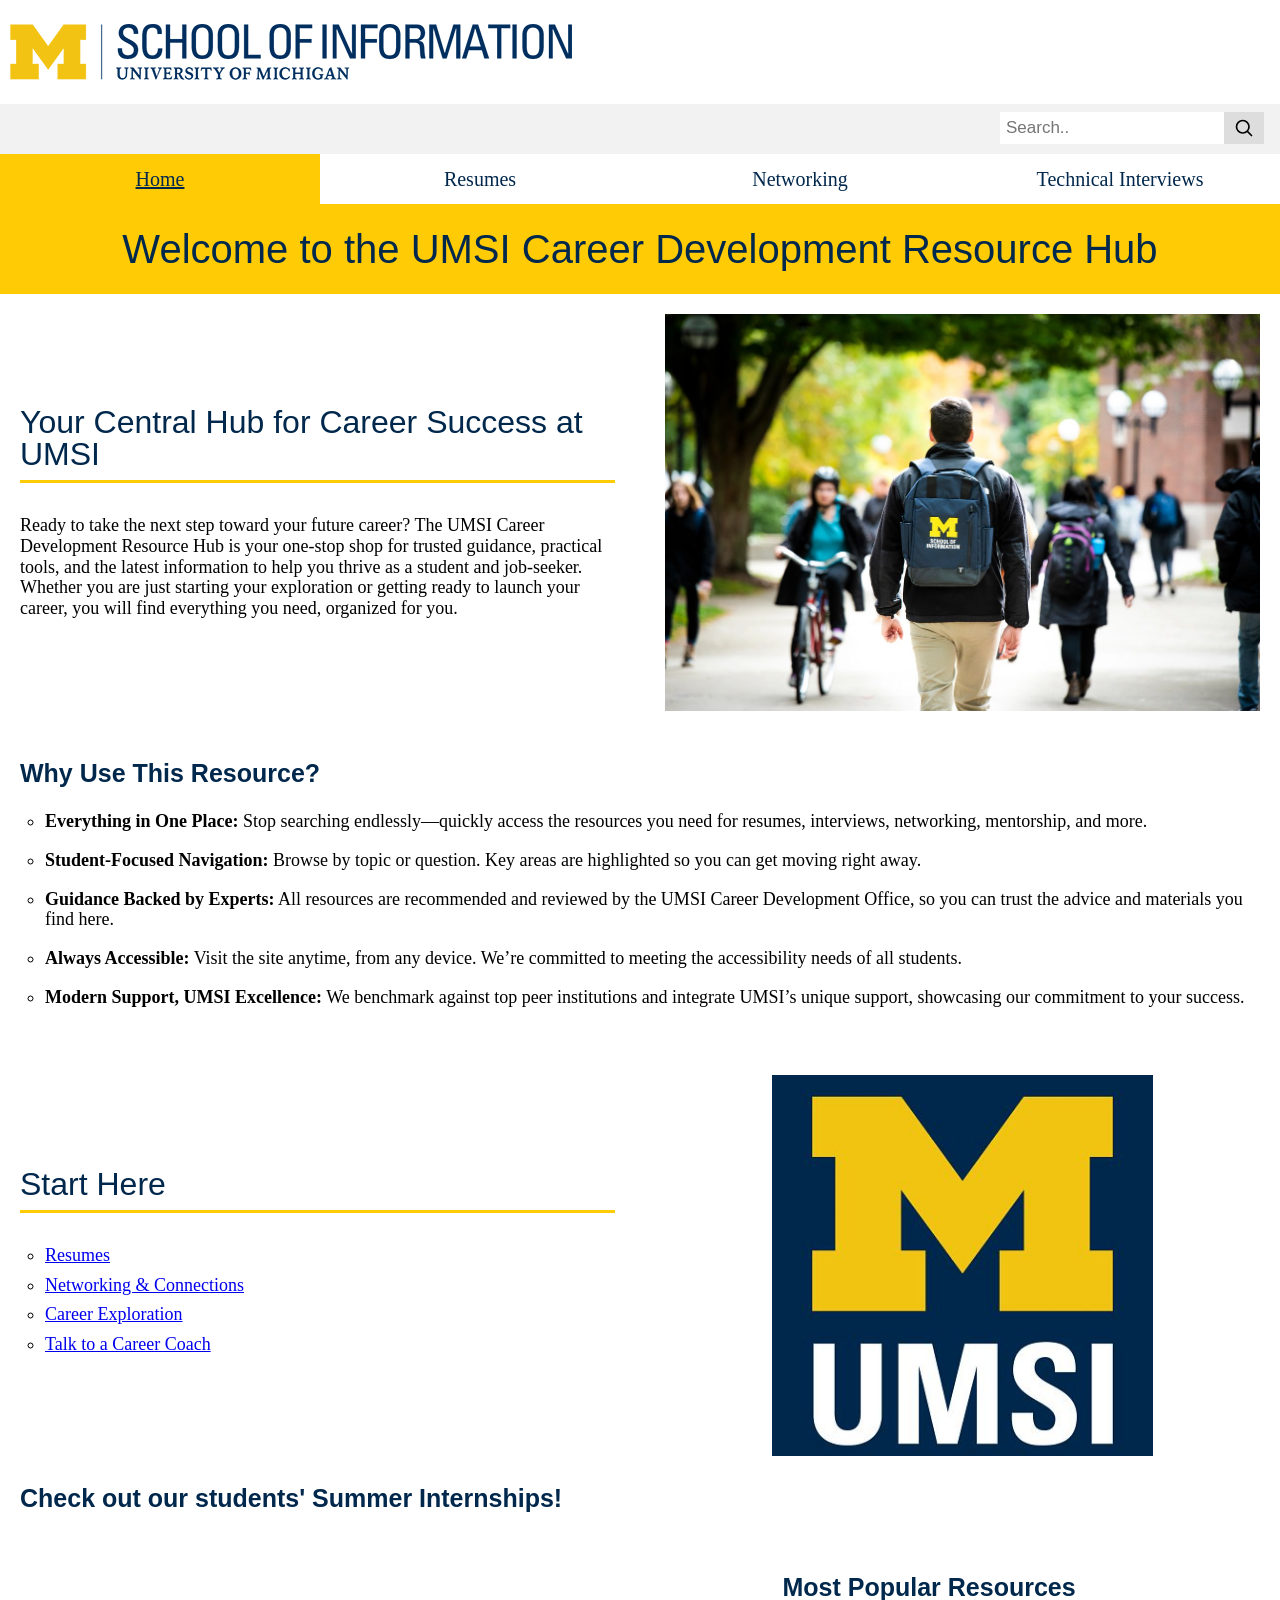
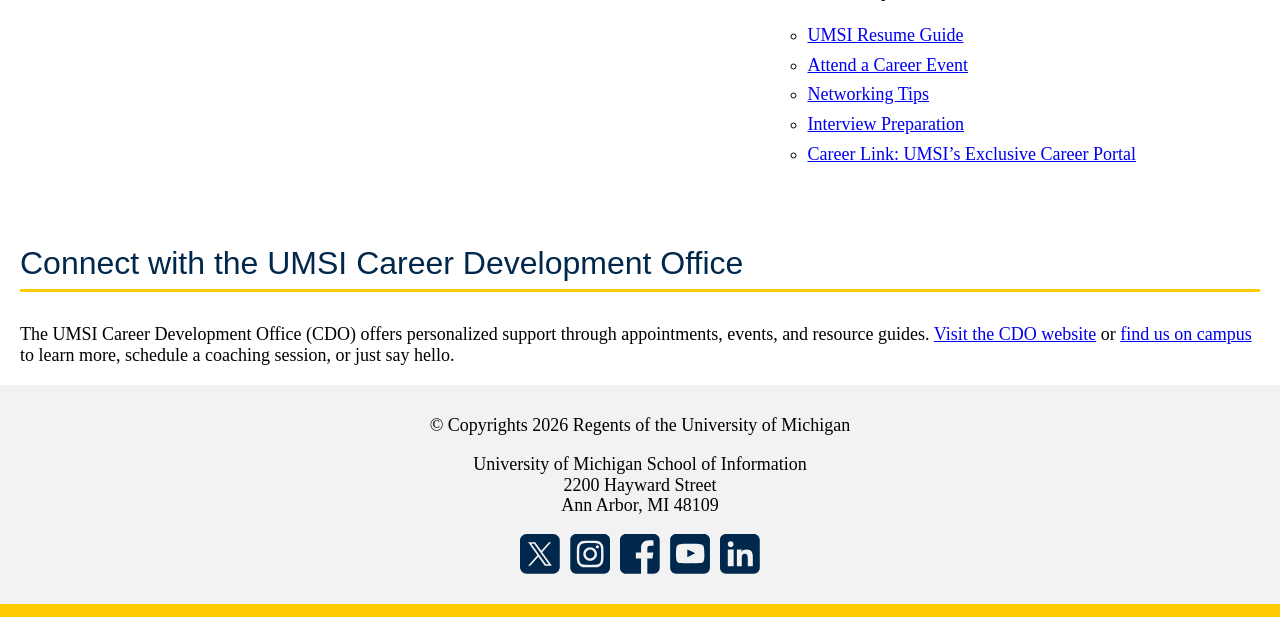
<file: index.html>
<!DOCTYPE html>
<html lang="en">

<head>
  <meta charset="UTF-8">
  <meta name="viewport" content="width=device-width, initial-scale=1.0">
  <link rel="icon" type="image/png" href="images/UMSI_signature_vertical_informal_solidblue.jpg">
  <link rel="stylesheet" href="css/html5reset.css">
  <link rel="stylesheet" href="css/style.css">
  <title>MSI Career Development Resource Hub</title>
</head>

<body>

  <header>
    <div class="skip"><a href="#main">Skip to Main Content</a></div>

    <div class="logo" id="logo" tabindex="0">
      <img src="images/logo-header.png" alt="University of Michgian School of Information">
    </div>

    <!--Form for search bar from W3 Schools-->
    <div class="topnav">
      <div class="search-container">
        <form action="404.html">
          <label for="search">Search</label>
          <input type="text" placeholder="Search.." name="search" id="search">
          <button type="submit" id="search-icon" name="search-icon"><img src="images/search-icon.svg"
              alt="Search icon"></button>
        </form>
      </div>
    </div>

    <nav>
      <ul>
        <li><a href="index.html" class="active">Home</a></li>
        <li><a href="resume.html">Resumes</a></li>
        <li><a href="networking.html">Networking</a></li>
        <li><a href="interview.html">Technical Interviews</a></li>
      </ul>
    </nav>



    <div class="title" tabindex="0">
      <h1>Welcome to the UMSI Career Development Resource Hub</h1>
    </div>


  </header>
  <main class="IndexContainer" id="main">
    <div class="overview" tabindex="0">
      <h2>Your Central Hub for Career Success at UMSI</h2>
      <p>
        Ready to take the next step toward your future career? The UMSI Career Development Resource Hub is your one-stop
        shop for trusted guidance, practical tools, and the latest information to help you thrive as a student and
        job-seeker. Whether you are just starting your exploration or getting ready to launch your career, you will find
        everything you need, organized for you.
      </p>
    </div>


    <div class="why-resource-text" tabindex="0">
      <h3>Why Use This Resource?</h3>
      <ul>
        <li><span class="bold-text">Everything in One Place:</span> Stop searching endlessly—quickly access the
          resources you need for resumes, interviews, networking, mentorship, and more.</li>
        <li><span class="bold-text">Student-Focused Navigation:</span> Browse by topic or question. Key areas are
          highlighted so you can get moving right away.</li>
        <li><span class="bold-text">Guidance Backed by Experts:</span> All resources are recommended and reviewed by the
          UMSI Career Development Office, so you can trust the advice and materials you find here.</li>
        <li><span class="bold-text">Always Accessible:</span> Visit the site anytime, from any device. We’re committed
          to meeting the accessibility needs of all students.</li>
        <li><span class="bold-text">Modern Support, UMSI Excellence:</span> We benchmark against top peer institutions
          and integrate UMSI’s unique support, showcasing our commitment to your success.</li>
      </ul>
    </div>


    <div class="backpack_img" id="backpack" tabindex="0">
      <img src="images/UMSI_CampusFall_UMSIBackpack_02.jpg" alt="A student wears a UMSI backpack in fall on the drag.">
    </div>

    <div class="start-here" id="start" tabindex="0">
      <h2>Start Here</h2>
      <ul>
        <li><a href="resume.html">Resumes</a></li>
        <li><a href="networking.html">Networking & Connections</a></li>
        <li><a href="https://umich.instructure.com/courses/137916/modules#module_356162" target="_blank">Career
            Exploration</a></li>
        <li><a href="https://umich.instructure.com/courses/137916/pages/talk-to-a-career-coach" target="_blank"> Talk to
            a Career Coach</a></li>
      </ul>
    </div>

    <div class="UMSI-logo" id="UMSI-logo" tabindex="0">
      <img src="images/UMSI_signature_vertical_informal_solidblue.jpg" alt="UMSI Logo">
    </div>



    <div class="video-title" id="vidTitle" tabindex="0">
      <h3>Check out our students' Summer Internships!</h3>
    </div>


    <iframe class="summer_intern_vid" id="internVideo" src="https://www.youtube.com/embed/GSjGeDYJ5Nk"
      title="Summer internship experience - Rocket Companies in Detroit, Michigan"
      allow="accelerometer; autoplay; clipboard-write; encrypted-media; gyroscope; picture-in-picture; web-share"
      referrerpolicy="strict-origin-when-cross-origin" allowfullscreen></iframe>


    <div class="popular-resources" id="popular" tabindex="0">
      <h3>Most Popular Resources</h3>
      <ul>
        <li><a href="https://docs.google.com/document/d/1_1GfDJyVGIgE82MZjVhuWT_aB_2Hcj1NN62FUCXoR_o/edit?tab=t.0"
            target="_blank">UMSI Resume Guide</a></li>
        <li><a href="https://umich.instructure.com/courses/137916/pages/attend-an-event" target="_blank">Attend a Career
            Event</a></li>
        <li><a href="https://docs.google.com/document/d/18HMt79BU8ovGf9z7_P7No5tuwUS6qHNW5u0sgrepLtE/edit?tab=t.0"
            target="_blank">Networking Tips</a></li>
        <li><a
            href="https://docs.google.com/presentation/d/15n-XqsFEntdbkZz89K-ohf7Or1NnCt5CQNDG-6fh2a0/edit?usp=sharing"
            target="_blank">Interview Preparation</a></li>
        <li><a href="https://si-umich.12twenty.com/Login" target="_blank">Career Link: UMSI’s Exclusive Career
            Portal</a></li>
      </ul>
    </div>


    <div class="connect-text" id="connect" tabindex="0">
      <h2>Connect with the UMSI Career Development Office</h2>
      <p>
        The UMSI Career Development Office (CDO) offers personalized support through appointments, events, and resource
        guides. <a href="https://umich.instructure.com/courses/137916" target="_blank">Visit the CDO website</a> or <a
          href="https://www.si.umich.edu/about-umsi/getting-umsi" target="_blank">find us on campus</a> to learn more,
        schedule a coaching session, or just say hello.
      </p>
    </div>

    <!-- Content taken & modified from UMGPT with the prompt, "Write me a webpage of intro content to help meet the following requirements - this is for the home page": and then pasted in the client objectives & project requirements"
        UMGPT. (2025). UMGPT ( GPT-4.1 August 25th version) [Large language model]. -->
  </main>


  <footer>
    <p>© Copyrights <span id="year"></span> Regents of the University of Michigan</p>
    <br>
    <p class="footerpg">University of Michigan School of Information <br>
      2200 Hayward Street <br>
      Ann Arbor, MI 48109
    </p>

    <!--taken from https://www.si.umich.edu/programs/master-science-information-->
    <div class="social-media-icon-group">
      <a href="https://twitter.com/umsi" class="social-media-icon"
        title="University of Michigan School of Information X (opens in a new window)" target="_blank" rel="noopener">
        <!--?xml version="1.0" encoding="utf-8"?-->
        <svg version="1.1" xmlns="http://www.w3.org/2000/svg" xmlns:xlink="http://www.w3.org/1999/xlink" x="0px" y="0px"
          viewBox="0 0 54 54" style="enable-background:new 0 0 54 54;" xml:space="preserve">
          <path
            d="M0 9.00001C0 4.02944 4.02944 0 9 0H44.7C49.6706 0 53.7 4.02944 53.7 9V44.7C53.7 49.6706 49.6706 53.7 44.7 53.7H9.00001C4.02944 53.7 0 49.6706 0 44.7V9.00001ZM30.0443 24.5429L41.9571 11H39.1341L28.7903 22.7591L20.5287 11H11L23.4931 28.7818L11 42.9836H13.8231L24.7464 30.5656L33.4713 42.9836H43L30.0437 24.5429H30.0443ZM15.056 13.0784L15.7143 14L34.9998 40.9997H38.9998L38.2857 40L19.056 13.0784H15.056Z">
          </path>
        </svg>
      </a>
      <a href="https://www.instagram.com/umschoolofinformation" class="social-media-icon"
        title="University of Michigan School of Information Instagram (opens in a new window)" target="_blank"
        rel="noopener">
        <!--?xml version="1.0" encoding="utf-8"?-->
        <svg version="1.1" xmlns="http://www.w3.org/2000/svg" xmlns:xlink="http://www.w3.org/1999/xlink" x="0px" y="0px"
          viewBox="0 0 54 54" style="enable-background:new 0 0 54 54;" xml:space="preserve">
          <g>
            <ellipse transform="matrix(0.9732 -0.2298 0.2298 0.9732 -5.4718 6.9809)" class="st0" cx="27.2" cy="27"
              rx="6" ry="6"></ellipse>
            <path d="M41.3,16.4c-0.3-0.8-0.7-1.4-1.3-2.1c-0.6-0.6-1.2-1-2.1-1.3c-0.6-0.2-1.6-0.5-3.3-0.6
		c-1.9-0.1-2.5-0.1-7.3-0.1s-5.4,0-7.3,0.1c-1.8,0.1-2.7,0.4-3.3,0.6c-0.8,0.3-1.4,0.7-2.1,1.3c-0.6,0.6-1,1.2-1.3,2.1
		C13,17,12.7,18,12.6,19.7c-0.1,1.9-0.1,2.5-0.1,7.3c0,4.8,0,5.4,0.1,7.3c0.1,1.8,0.4,2.7,0.6,3.3c0.3,0.8,0.7,1.4,1.3,2.1
		c0.6,0.6,1.2,1,2.1,1.3c0.6,0.2,1.6,0.5,3.3,0.6c1.9,0.1,2.5,0.1,7.3,0.1c4.8,0,5.4,0,7.3-0.1c1.8-0.1,2.7-0.4,3.3-0.6
		c0.8-0.3,1.4-0.7,2.1-1.3c0.6-0.6,1-1.2,1.3-2.1c0.2-0.6,0.5-1.6,0.6-3.3C42,32.4,42,31.8,42,27c0-4.8,0-5.4-0.1-7.3
		C41.8,18,41.5,17,41.3,16.4z M27.2,36.2c-5.1,0-9.2-4.1-9.2-9.2c0-5.1,4.1-9.2,9.2-9.2s9.2,4.1,9.2,9.2
		C36.5,32.1,32.4,36.2,27.2,36.2z M36.9,19.5c-1.2,0-2.2-1-2.2-2.2c0-1.2,1-2.2,2.2-2.2c1.2,0,2.2,1,2.2,2.2
		C39,18.6,38.1,19.5,36.9,19.5z"></path>
            <path d="M46,0H8.4c-4.4,0-8,3.6-8,8v37.7c0,4.4,3.6,8,8,8H46c4.4,0,8-3.6,8-8V8C54,3.6,50.4,0,46,0z M45.1,34.4
		c-0.1,1.9-0.4,3.2-0.8,4.4C43.8,40,43.2,41,42.2,42s-2,1.6-3.2,2.1c-1.1,0.4-2.5,0.8-4.4,0.8C32.7,45,32.1,45,27.2,45
		s-5.5,0-7.4-0.1c-1.9-0.1-3.2-0.4-4.4-0.8c-1.2-0.5-2.2-1.1-3.2-2.1c-1-1-1.6-2-2.1-3.2c-0.4-1.1-0.7-2.5-0.8-4.4
		c-0.1-1.9-0.1-2.5-0.1-7.4c0-4.9,0-5.5,0.1-7.4c0.1-1.9,0.4-3.2,0.8-4.4c0.5-1.2,1.1-2.2,2.1-3.2c1-1,2-1.6,3.2-2.1
		c1.1-0.4,2.5-0.7,4.4-0.8C21.7,9,22.4,9,27.2,9s5.5,0,7.4,0.1c1.9,0.1,3.2,0.4,4.4,0.8c1.2,0.5,2.2,1.1,3.2,2.1c1,1,1.6,2,2.1,3.2
		c0.4,1.1,0.7,2.5,0.8,4.4c0.1,1.9,0.1,2.5,0.1,7.4C45.3,31.9,45.2,32.5,45.1,34.4z"></path>
          </g>
        </svg>
      </a>
      <a href="https://www.facebook.com/uomsi/" class="social-media-icon"
        title="University of Michigan School of Information Facebook (opens in a new window)" target="_blank"
        rel="noopener">
        <!--?xml version="1.0" encoding="utf-8"?-->
        <svg version="1.1" xmlns="http://www.w3.org/2000/svg" xmlns:xlink="http://www.w3.org/1999/xlink" x="0px" y="0px"
          viewBox="0 0 54 54" style="enable-background:new 0 0 54 54;" xml:space="preserve">
          <path
            d="M45.5,0H7.9c-4.4,0-8,3.6-8,8v37.7c0,4.4,3.6,8,8,8h20.5V33.2h-7v-8.1h7v-6c0-6.9,4.3-10.7,10.5-10.7
	c3,0,5.5,0.2,6.3,0.3V16l-4.3,0c-3.4,0-4,1.6-4,3.9v5.2h8.1l-1.1,8.1h-7v20.4h8.7c4.4,0,8-3.6,8-8V8C53.5,3.6,49.9,0,45.5,0z">
          </path>
        </svg>
      </a>
      <a href="https://www.youtube.com/user/schoolofinformation" class="social-media-icon"
        title="University of Michigan School of Information YouTube (opens in a new window)" target="_blank"
        rel="noopener">
        <!--?xml version="1.0" encoding="utf-8"?-->
        <svg version="1.1" xmlns="http://www.w3.org/2000/svg" xmlns:xlink="http://www.w3.org/1999/xlink" x="0px" y="0px"
          viewBox="0 0 54 54" style="enable-background:new 0 0 54 54;" xml:space="preserve">
          <g>
            <polygon points="23.4,20.9 33.7,26.1 23.4,31.4 	"></polygon>
            <polygon points="23.4,20.9 32.5,26.8 33.7,26.1 	"></polygon>
            <path d="M45.9,0H8.2c-4.4,0-8,3.6-8,8v37.7c0,4.4,3.6,8,8,8h37.7c4.4,0,8-3.6,8-8V8C53.9,3.6,50.3,0,45.9,0z
		 M46.5,27.9c0,3-0.4,6.1-0.4,6.1s-0.4,2.6-1.5,3.7c-1.5,1.5-3.1,1.5-3.8,1.6c-5.4,0.4-13.5,0.4-13.5,0.4s-10-0.1-13.1-0.4
		c-0.9-0.2-2.8-0.1-4.2-1.6C8.9,36.6,8.5,34,8.5,34s-0.4-3-0.4-6.1v-2.8c0-3,0.4-6.1,0.4-6.1s0.4-2.6,1.5-3.7
		c1.5-1.5,3.1-1.5,3.8-1.6c5.4-0.4,13.4-0.4,13.4-0.4h0c0,0,8.1,0,13.4,0.4c0.8,0.1,2.4,0.1,3.8,1.6c1.2,1.1,1.5,3.7,1.5,3.7
		s0.4,3,0.4,6.1V27.9z"></path>
          </g>
        </svg>
      </a>
      <a href="https://www.linkedin.com/school/university-of-michigan---school-of-information/"
        class="social-media-icon" title="University of Michigan School of Information LinkedIn (opens in a new window)"
        target="_blank" rel="noopener">
        <!--?xml version="1.0" encoding="utf-8"?-->
        <svg version="1.1" xmlns="http://www.w3.org/2000/svg" xmlns:xlink="http://www.w3.org/1999/xlink" x="0px" y="0px"
          viewBox="0 0 54 54" style="enable-background:new 0 0 54 54;" xml:space="preserve">
          <path d="M45.6,0H8C3.6,0,0,3.6,0,8v37.7c0,4.4,3.6,8,8,8h37.7c4.4,0,8-3.6,8-8V8C53.6,3.6,50,0,45.6,0z M18.4,43.4h-7.9
	V20.9h7.9V43.4z M14.4,17.6c-2.2,0-3.9-1.8-3.9-3.9c0-2.2,1.8-3.9,3.9-3.9c2.2,0,3.9,1.8,3.9,3.9C18.4,15.8,16.6,17.6,14.4,17.6z
	 M44.3,31.1v12.4h-6.8v-11c0-2.6-0.3-6-3.9-6c-3.6,0-4.2,2.8-4.2,5.8v11.2h-6.6V20.9h6.3v3h0.1c0.9-1.8,3.2-3,6.6-3
	C42.9,20.9,44.3,25,44.3,31.1L44.3,31.1z"></path>
        </svg>
      </a>
    </div>

    <script>
      document.getElementById("year").innerHTML = new Date().getFullYear();
    </script>
  </footer>
</body>

</html>
</file>
<file: css/style.css>
/*Navigation Styling*/

 nav {
    border-top: 10px solid #f2f2f2;
  }


nav ul {
  list-style-type: none;
  padding: 0 10px;
  justify-items: center;
  justify-self: center;
  display: grid;
  grid-template-columns: repeat(2, 1fr); /* 2 per row */
  width: 100%;
  padding-inline-start: 0px;
}

nav ul li {
    width: 100%;
  }


nav ul li a {
  display: flex;
  justify-content: center;
  align-items: center;
  box-sizing: border-box;
  line-height: 1.25;
  font-size: 20px;
  text-decoration: none;
  color: #00274c;
  height: 50px;
}


.active {
  background-color: #ffcb05;
  text-decoration: underline;
}

nav a:hover,
nav a:focus {
  background-color:  #ffcb05;

}

/*Search Bar Styling taken and modified from W3 Schools*/
/*https://www.w3schools.com/howto/howto_css_searchbar.asp*/

.topnav {
  overflow: hidden;
  background-color: #f2f2f2;
  
}

.topnav .search-container {
  float: right;
  display: flex;
  align-items: center;
}


.topnav .search-container input[type=text] {
  padding: 6px;
  margin-top: 8px;
  font-size: 17px;
  border: none;
}

.topnav .search-container button {
  padding: 6px 10px;
  margin-top: 8px;
  margin-right: 16px;
  background: #ddd;
  font-size: 17px;
  border: none;
  cursor: pointer;
  display: flex;           
  align-items: center;
  justify-content: center;
  float: right;
}

.search-container img {
  width: 20px;  
  height: 20px;  
}

.topnav .search-container button:hover {
  background: #ccc;
}



label[for="search"]
{
    visibility:hidden;
}


/*Skip To Main Styling*/

.skip a {
  position: absolute;
  top: -65px;
  font-size: 18px;
  padding: 8px;
}

.skip a:focus {
  top: 25px;
  background-color: #f2f2f2;
  border: 3px solid #00274c;
}




/*General Styling for headers, lists etc*/

h1,
h2,
h3 {
  font-family: "Roboto Condensed", sans-serif;
  color: #00274c;
}

h1 {
  font-size: 40px;
  line-height: 1;
  padding: 25px 10px;
  text-align: center;
  background-color: #ffcb05;
}

h2 {
  font-size: 32px;
  line-height: 1;
  text-align: left;
  padding-bottom: 10px;
  border-bottom: 3px solid #ffcb05;
  margin-bottom: 1em;
}

h3 {
  font-size: 25px;
  line-height: 1;
  text-align: left;
  font-weight: bold;
  margin-bottom: 1em;
}


ul {
  list-style-type: circle;
  padding-left: 25px;
  justify-self: left;
  text-align: left;
  font-size: 18px;
  line-height: 1.15;
}

ol {
  list-style: decimal;
  padding-left: 25px;
  justify-self: left;
  text-align: left;
  font-size: 18px;
  line-height: 1.15;
}


p {
  font-size: 18px;
  line-height: 1.15;
}


.bold-text {
  font-weight: bold;
}




footer {
  font-size: 18px;
  /*background color (light gray) and footer border bottom characeristics were taken from https://www.si.umich.edu/*/
  background-color: #f2f2f2;
  border-bottom: 13px solid #ffcb05;
  color: black;
  padding: 30px;
  text-align: center;

}

.social-media-icon-group {
    display:flex;
    flex-direction: row;
    gap: 10px;
    margin-top: 1em;
    justify-content: center;
    width: auto;
}

.social-media-icon{
  display: flex;
  align-items: center;
  justify-content: center;
}

.social-media-icon svg{
  width: 40px;
  height:auto;
  display: block;
  fill:#00274c;
}

.logo img {
  display: block;
  max-width: 95%;
  margin: 1.5em auto 1.5em 10px;
  height: auto;
}



/*Grid Layout For Home Page*/
.IndexContainer,
.NetworkingContainer,
.InterviewContainer,
.ResumeContainer {
  display: grid;
  grid-template-columns: repeat(4, 1fr);
  gap: 10px;
}


.IndexContainer div,
.NetworkingContainer div,
.InterviewContainer div,
.ResumeContainer div {
  padding: 20px;
  text-align: left;
}


/*https://chatgpt.com/c/68e5daf3-cb7c-8333-9796-0b25d138f38e*/
/* --- Fix embedded YouTube video overflow ---  From Chat gpt*/
.IndexContainer iframe,
.NetworkingContainer iframe,
.InterviewContainer iframe,
.ResumeContainer iframe {
  width: 100%;
  max-width: 80%;
  height: auto;
  aspect-ratio: 16 / 9;
  display: block;
  margin: auto;
}


.IndexContainer img,
.NetworkingContainer img,
.InterviewContainer img,
.ResumeContainer img {
  max-width: 100%;
  height: auto;
  display: block;
  margin: auto;
}

.why-resource-text li,
.resume-steps li,
.resume-resources li,
.resume-FAQ li,
.resume-overview p,
.networking-ways li,
.tech-interview-guide li {
  margin-bottom: 1em;

}

.networking-resources li,
.popular-resources li,
.start-here li,
.interview-resource-list li {
  margin-bottom: .5em;

}


.overview,
.why-resource-text,
.start-here,
.popular-resources,
.connect-text,
.video-title {
  grid-column: 1/-1;
  justify-self: stretch;
  align-self: center;
  width: 100%;
  max-width: 100%;
  box-sizing: border-box;
}

.overview {
  grid-row: 1/span 1;
}

.why-resource-text {
  grid-row: 2/span 1;

}

.start-here {
  grid-column: 1/span 2;
  grid-row: 4/span 1;

}

.video-title {
  grid-column: 1/-1;
  grid-row: 5/span 1;

}

.video-title h3 {
  padding-bottom: 10px;
  margin-bottom: 0px;
  padding-left: 20px;
}

#vidTitle {
  padding: 0px;
}

.summer_intern_vid {
  grid-column: 1/-1;
  grid-row: 6/span 1;
  justify-self: center;
}

#internVideo {
  position: relative;
  overflow: hidden;
  width: 80%;
}

.backpack_img {
  grid-column: 1/-1;
  grid-row: 3/span 1;
  justify-self: center;
  align-self: center;
  margin: auto;
}

.UMSI-logo {
  display: grid;
  grid-column: 3/-1;
  grid-row: 4/span 1;
  height: auto;
  justify-self: center;
  align-self: center;
  max-width: 60%;
}



/*Layout for Resume Page*/
.resume-FAQ,
.resume-overview,
.resume-resources,
.resume-steps,
.careerfair-img,
.resume-resources-pg{
  grid-column: 1/-1;
}

.resume-overview {
  grid-row: 1/span 1;
}

div.resume-overview{
  padding-bottom: 0px;
}

.careerfair-img {
  grid-row: 2/span 1;
}

.resume-steps {
  grid-row: 3/span 1;
}

.resume-resources {
  grid-row: 4/span 1;
}

.resume-resources-pg {
  grid-row: 5/span 1;
  padding: 20px;
}

div.resume-resources-pg {
  padding-top: 0px;
}


.resume-FAQ {
  grid-row: 6/span 1;
}


/*Grid Layout for Networking page*/
.network-intro {
  grid-column: 1/-1;
  grid-row: 1/span 1;
}

.network-img1 {
  grid-column: 1/-1;
  grid-row: 2/span 1;
}

.networking-courses {
  grid-column: 1/-1;
  grid-row: 3/span 1;
}

.networking-vid {
  grid-column: 1/-1;
  grid-row: 4/span 1;
  position: relative;
  overflow: hidden;

}

.networking-ways {
  grid-column: 1/-1;
  grid-row: 5/span 1;
}

.networking-img2 {
  grid-column: 1/-1;
  grid-row: 6/span 1;
}

.networking-canvas {
  grid-column: 1/-1;
  grid-row: 7/span 1;
}

.networking-resources {
  grid-column: 1/-1;
  grid-row: 8/span 1;
}



/*Grid Layout for Technical interview page*/
.interview-intro {
  grid-column: 1/-1;
  grid-row: 1/span 1;
}

.fdoc-img {
  grid-column: 1/-1;
  grid-row: 2/span 1;
}

.interview-prep {
  grid-column: 1/-1;
  grid-row: 3/span 1;
}

.tech-interview-guide {
  grid-column: 1/-1;
  grid-row: 4/span 1;
}


.ace-interview {
  grid-column: 1/-1;
  grid-row: 5/span 1;
}

.interview-advising {
  grid-column: 1/-1;
  grid-row: 6/span 1;
}

div.interview-advising {
  padding-top: 0px;
}

.interview-vid {
  grid-column: 1/-1;
  grid-row: 7/span 1;
  position: relative;
  overflow: hidden;

}

.interview-resource-list {
  grid-column: 1/-1;
  grid-row: 8/span 1;
}





/*404 Page Styling*/
.error-pg{
  box-sizing: border-box;
  padding: 50px;
  text-align: center;
  margin:auto;
  width: 80%;
}

.error-pg p{
  font-size: 25px;
}

.error-button{
  box-sizing: border-box;
  padding: 20px;
  background-color: #00274c;
  border-radius: 15px;
  text-align: center;
  display: block;
  margin:0 auto 200px;
  width: fit-content; 
}

.error-button a{
  color:white;
  text-decoration: none;
  font-size: 20px;
  
}



/*Start of Table View*/
/*Sample at 1024 px*/

@media screen and (min-width: 820px) {

  nav ul {
    display: flex;
    flex-direction: row;
    flex-wrap: nowrap;
    padding-top: 0px;
    justify-items: start;
    justify-self: start;
  }

  nav ul li a {
    padding: 15px;
  }


  /*Home Page*/
  .overview {
    grid-column: 1/span 2;
  }

  .why-resource-text {
    grid-column: 1/-1;
  }

  .start-here {
    grid-column: 1/span 2;
    grid-row: 3/span 1;
  }

  .video-title {
    grid-column: 1/-1;
    grid-row: 4/span 1;

  }

  .summer_intern_vid {
    grid-column: 1/span 2;
    grid-row: 5/span 1;

  }

  .popular-resources {
    grid-row: 5/span 1;
    grid-column: 3/span 2;
    justify-self: center;
    text-align: left;
    max-width: 400px;

  }


  .backpack_img {
    grid-column: 3/-1;
    grid-row: 1/span 1;
  }

  .UMSI-logo {
    max-width: 60%;
    grid-column: 3/span 2;
    grid-row: 3/span 1;

  }

  .connect-text {
    padding-top: 40px;
  }



  /*Resume Page*/
  .resume-overview{
    grid-row: 1/span 1;
  }

  .resume-steps {
    grid-row: 2/span 1;
    grid-column: 1/span 2;
  }

   .careerfair-img {
    grid-row: 2/span 1;
    grid-column: 3/span 2;
    align-self: center;

  }


  .resume-resources {
    grid-row: 3/span 1;
    grid-column: 1/span 3;
  }

  .resume-resources-pg {
    grid-row: 3/span 1;
    grid-column: 4/span 1;
    align-self: center;
    
  }

  .resume-review-Q{
    display:block;
  }

  .resume-resources-pg p {
    font-size: 20px;
    text-align: center;
    padding: 20px;
    background-color:#f2f2f2;
  }

  .resume-FAQ {
    grid-row: 4/span 1;
  }


  /*Networking Page*/
  .network-intro {
    grid-column: 1/span 2;
    align-self: center;
  }

  .network-img1 {
    grid-row: 1/span 1;
    grid-column: 3/span 2;
  }

  .networking-courses {
    grid-row: 2/span 1;
    grid-column: 3/span 2;
    align-self: center;
  }

  .networking-vid {
    grid-row: 2/span 1;
    grid-column: 1/span 2;
  }

  .networking-ways {
    grid-row: 3/span 1;
  }

  .networking-img2 {
    grid-row: 4/span 1;
    grid-column: 3/span 2;
  }

  .networking-canvas {
    grid-row: 5/span 1;
  }

  .networking-resources {
    grid-column: 1/span 2;
    grid-row: 4/span 1;
    align-self: center;
  }

  /*Technical Interviews Page*/


  .fdoc-img {
    grid-row: 2/span 1;
    grid-column: 1/span 2;
  }

  .interview-prep {
    grid-row: 2/span 1;
    grid-column: 3/span 2;
    align-self: center;
  }

  .tech-interview-guide {
    grid-row: 3/span 1;
  }

  .ace-interview {
    grid-row: 4/span 1;
    grid-column: 1/span 2;
  }

  .interview-vid {
    grid-row: 4/span 1;
    grid-column: 3/span 2;
    ;
  }

  .interview-resource-list {
    grid-row: 5/span 1;
    grid-column: 3/span 2;

  }

  .interview-advising {
    grid-row: 5/span 1;
    grid-column: 1/span 2;
    align-self: center;
    justify-self: center;
  }

  .interview-advising-Q{
    display:block;
  }

  .interview-advising p {
    font-size: 20px;
    text-align: center;
    padding: 20px;
    background-color:#f2f2f2;
  }

}
</file>
